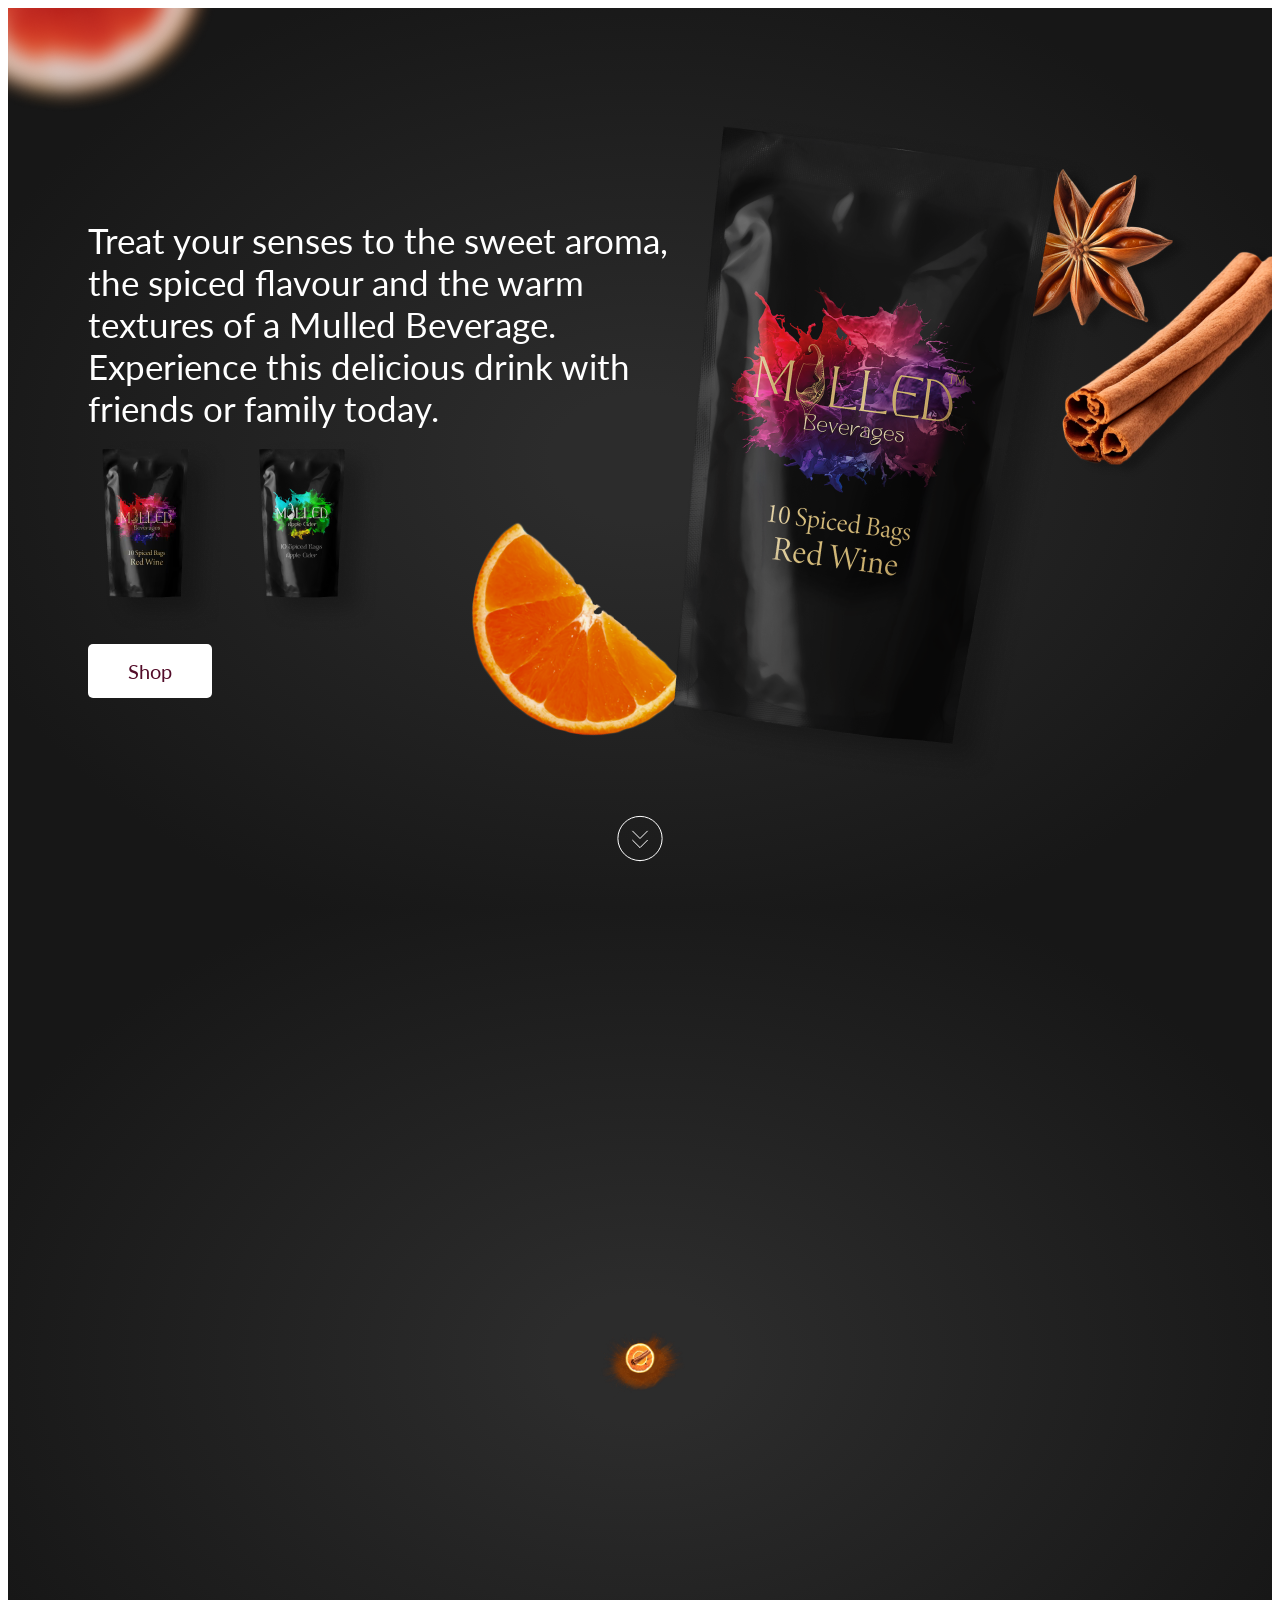
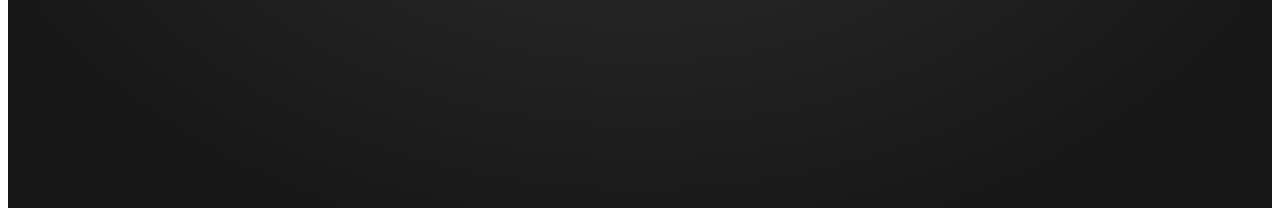
<file: vanilla/index.html>
<html class="js" lang="en">
  <head>
    <meta charset="utf-8">
    <meta http-equiv="X-UA-Compatible" content="IE=edge">
    <meta name="viewport" content="width=device-width,initial-scale=1">
	<title>Mulled beverages</title>
    <link href="assets/base.css" rel="stylesheet" type="text/css" media="all">
    <link href="assets/font.css" rel="stylesheet" type="text/css" media="all">
    <link href="assets/custom.css" rel="stylesheet" type="text/css" media="all">
	<script src="animation.js"></script>
  </head>
  <body class="gradient">
    <!-- BEGIN sections: header-group -->
    <!-- END sections: header-group -->
    <main id="MainContent" class="content-for-layout focus-none" role="main" tabindex="-1">
      <div class="shopify-section">
        <div class="well hero-mulled">
          <div class="panel">
            <div class="page-width container-mulled">
              <h2> Treat your senses to the sweet aroma, the spiced flavour and the warm textures of a Mulled Beverage. Experience this delicious drink with friends or family today. </h2>
              <div class="product-hero">
                <img src="assets/images/Simple_Doypack_Mockup_1.png" width="auto" height="auto">
                <img src="assets/images/Simple_Doypack_Mockup_2.png" width="auto" height="auto">
              </div>
              <button class="btn-mulled">Shop</button>
            </div>
            <div class="animate-img">
              <img src="assets/images/Layer_13.png" width="auto" height="auto" class="bg-top-left">
              <img src="assets/images/Group_18_1.png" width="auto" height="auto" class="bg-product">
              <a href="#bg-animate">
                <img src="assets/images/Arrow.svg" width="auto" height="auto" class="arrow">
              </a>
            </div>
          </div>
          <div class="panel">
            <div class="bg-animate" id="bg-animate">
              <img src="assets/images/pouder1_4x_1.png" width="auto" height="auto" class="bg-animate-1" style="">
              <img src="assets/images/Layer_6.png" width="auto" height="auto" class="bg-animate-2" style="">
              <img src="assets/images/Layer_4.png" width="auto" height="auto" class="bg-animate-3" style="">
              <img src="assets/images/Layer_5.png" width="auto" height="auto" class="bg-animate-4" style="">
              <img src="assets/images/Layer_7.png" width="auto" height="auto" class="bg-animate-5" style="">
              <!-- <img src="assets/images/Spiced_Bag_Open_v2_PNG_1.png" width="auto" height="auto" class="bag-open"> -->
              <img src="assets/images/Layer_3.png" width="auto" height="auto" class="bg-animate-6" style="">
              <img src="assets/images/Layer_1.png" width="auto" height="auto" class="bg-animate-7" style="">
              <img src="assets/images/Layer_8.png" width="auto" height="auto" class="bg-animate-9" style="">
              <img src="assets/images/Layer_2.png" width="auto" height="auto" class="bg-animate-8" style="">
            </div>
          </div>
          <img src="assets/images/Simple_Doypack_Mockup_1_1.png" width="auto" height="auto" class="img-product-1" style="transform: translateY(0px) rotate(0deg) translateX(0px);">
        </div>
      </div>
    </main>
    <!-- BEGIN sections: footer-group -->
    <!-- END sections: footer-group -->
  </body>
</html>
</file>
<file: vanilla/assets/base.css>
:root {
  --alpha-button-background: 1;
  --alpha-button-border: 1;
  --alpha-link: 0.85;
  --alpha-badge-border: 0.1;
}

.product-card-wrapper .card,
.contains-card--product {
  --border-radius: var(--product-card-corner-radius);
  --border-width: var(--product-card-border-width);
  --border-opacity: var(--product-card-border-opacity);
  --shadow-horizontal-offset: var(--product-card-shadow-horizontal-offset);
  --shadow-vertical-offset: var(--product-card-shadow-vertical-offset);
  --shadow-blur-radius: var(--product-card-shadow-blur-radius);
  --shadow-opacity: var(--product-card-shadow-opacity);
  --shadow-visible: var(--product-card-shadow-visible);
  --image-padding: var(--product-card-image-padding);
  --text-alignment: var(--product-card-text-alignment);
}

.collection-card-wrapper .card,
.contains-card--collection {
  --border-radius: var(--collection-card-corner-radius);
  --border-width: var(--collection-card-border-width);
  --border-opacity: var(--collection-card-border-opacity);
  --shadow-horizontal-offset: var(--collection-card-shadow-horizontal-offset);
  --shadow-vertical-offset: var(--collection-card-shadow-vertical-offset);
  --shadow-blur-radius: var(--collection-card-shadow-blur-radius);
  --shadow-opacity: var(--collection-card-shadow-opacity);
  --shadow-visible: var(--collection-card-shadow-visible);
  --image-padding: var(--collection-card-image-padding);
  --text-alignment: var(--collection-card-text-alignment);
}

.article-card-wrapper .card,
.contains-card--article {
  --border-radius: var(--blog-card-corner-radius);
  --border-width: var(--blog-card-border-width);
  --border-opacity: var(--blog-card-border-opacity);
  --shadow-horizontal-offset: var(--blog-card-shadow-horizontal-offset);
  --shadow-vertical-offset: var(--blog-card-shadow-vertical-offset);
  --shadow-blur-radius: var(--blog-card-shadow-blur-radius);
  --shadow-opacity: var(--blog-card-shadow-opacity);
  --shadow-visible: var(--blog-card-shadow-visible);
  --image-padding: var(--blog-card-image-padding);
  --text-alignment: var(--blog-card-text-alignment);
}

.contains-content-container,
.content-container {
  --border-radius: var(--text-boxes-radius);
  --border-width: var(--text-boxes-border-width);
  --border-opacity: var(--text-boxes-border-opacity);
  --shadow-horizontal-offset: var(--text-boxes-shadow-horizontal-offset);
  --shadow-vertical-offset: var(--text-boxes-shadow-vertical-offset);
  --shadow-blur-radius: var(--text-boxes-shadow-blur-radius);
  --shadow-opacity: var(--text-boxes-shadow-opacity);
  --shadow-visible: var(--text-boxes-shadow-visible);
}

.contains-media,
.global-media-settings {
  --border-radius: var(--media-radius);
  --border-width: var(--media-border-width);
  --border-opacity: var(--media-border-opacity);
  --shadow-horizontal-offset: var(--media-shadow-horizontal-offset);
  --shadow-vertical-offset: var(--media-shadow-vertical-offset);
  --shadow-blur-radius: var(--media-shadow-blur-radius);
  --shadow-opacity: var(--media-shadow-opacity);
  --shadow-visible: var(--media-shadow-visible);
}

/* base */

.no-js:not(html) {
  display: none !important;
}

html.no-js .no-js:not(html) {
  display: block !important;
}

.no-js-inline {
  display: none !important;
}

html.no-js .no-js-inline {
  display: inline-block !important;
}

html.no-js .no-js-hidden {
  display: none !important;
}

.page-width {
  max-width: var(--page-width);
  margin: 0 auto;
  padding: 0 1.5rem;
}

body:has(.section-header .drawer-menu) .announcement-bar-section .page-width {
  max-width: 100%;
}

.page-width.drawer-menu {
  max-width: 100%;
}

.page-width-desktop {
  padding: 0;
  margin: 0 auto;
}

.utility-bar__grid.page-width {
  padding-left: 3rem;
  padding-right: 3rem;
}

@media screen and (min-width: 750px) {
  .page-width {
    padding: 0 5rem;
  }

  .header.page-width,
  .utility-bar__grid.page-width {
    padding-left: 3.2rem;
    padding-right: 3.2rem;
  }

  .page-width--narrow {
    padding: 0 9rem;
  }

  .page-width-desktop {
    padding: 0;
  }

  .page-width-tablet {
    padding: 0 5rem;
  }
}

@media screen and (min-width: 990px) {
  .header:not(.drawer-menu).page-width {
    padding-left: 5rem;
    padding-right: 5rem;
  }

  .page-width--narrow {
    max-width: 72.6rem;
    padding: 0;
  }

  .page-width-desktop {
    max-width: var(--page-width);
    padding: 0 5rem;
  }
}

.isolate {
  position: relative;
  z-index: 0;
}

.section + .section {
  margin-top: var(--spacing-sections-mobile);
}

@media screen and (min-width: 750px) {
  .section + .section {
    margin-top: var(--spacing-sections-desktop);
  }
}

.element-margin-top {
  margin-top: 5rem;
}

@media screen and (min-width: 750px) {
  .element-margin {
    margin-top: calc(5rem + var(--page-width-margin));
  }
}

.background-secondary {
  background-color: rgba(var(--color-foreground), 0.04);
}

.grid-auto-flow {
  display: grid;
  grid-auto-flow: column;
}

.page-margin,
.shopify-challenge__container {
  margin: 7rem auto;
}

.rte-width {
  max-width: 82rem;
  margin: 0 auto 2rem;
}

.list-unstyled {
  margin: 0;
  padding: 0;
  list-style: none;
}

.hidden {
  display: none !important;
}

.visually-hidden {
  position: absolute !important;
  overflow: hidden;
  width: 1px;
  height: 1px;
  margin: -1px;
  padding: 0;
  border: 0;
  clip: rect(0 0 0 0);
  word-wrap: normal !important;
}

.visually-hidden--inline {
  margin: 0;
  height: 1em;
}

.overflow-hidden {
  overflow: hidden;
}

.skip-to-content-link:focus {
  z-index: 9999;
  position: inherit;
  overflow: auto;
  width: auto;
  height: auto;
  clip: auto;
}

.full-width-link {
  position: absolute;
  top: 0;
  right: 0;
  bottom: 0;
  left: 0;
  z-index: 2;
}

::selection {
  background-color: rgba(var(--color-foreground), 0.2);
}

.text-body {
  font-size: 1.5rem;
  letter-spacing: 0.06rem;
  line-height: calc(1 + 0.8 / var(--font-body-scale));
  font-family: var(--font-body-family);
  font-style: var(--font-body-style);
  font-weight: var(--font-body-weight);
}

h1,
h2,
h3,
h4,
h5,
.h0,
.h1,
.h2,
.h3,
.h4,
.h5 {
  font-family: var(--font-heading-family);
  font-style: var(--font-heading-style);
  font-weight: var(--font-heading-weight);
  letter-spacing: calc(var(--font-heading-scale) * 0.06rem);
  color: rgb(var(--color-foreground));
  line-height: calc(1 + 0.3 / max(1, var(--font-heading-scale)));
  word-break: break-word;
}

.hxl {
  font-size: calc(var(--font-heading-scale) * 5rem);
}

@media only screen and (min-width: 750px) {
  .hxl {
    font-size: calc(var(--font-heading-scale) * 6.2rem);
  }
}

.h0 {
  font-size: calc(var(--font-heading-scale) * 4rem);
}

@media only screen and (min-width: 750px) {
  .h0 {
    font-size: calc(var(--font-heading-scale) * 5.2rem);
  }
}

h1,
.h1 {
  font-size: calc(var(--font-heading-scale) * 3rem);
}

@media only screen and (min-width: 750px) {
  h1,
  .h1 {
    font-size: calc(var(--font-heading-scale) * 4rem);
  }
}

h2,
.h2 {
  font-size: calc(var(--font-heading-scale) * 2rem);
}

@media only screen and (min-width: 750px) {
  h2,
  .h2 {
    font-size: calc(var(--font-heading-scale) * 2.4rem);
  }
}

h3,
.h3 {
  font-size: calc(var(--font-heading-scale) * 1.7rem);
}

@media only screen and (min-width: 750px) {
  h3,
  .h3 {
    font-size: calc(var(--font-heading-scale) * 1.8rem);
  }
}

h4,
.h4 {
  font-family: var(--font-heading-family);
  font-style: var(--font-heading-style);
  font-size: calc(var(--font-heading-scale) * 1.5rem);
}

h5,
.h5 {
  font-size: calc(var(--font-heading-scale) * 1.2rem);
}

@media only screen and (min-width: 750px) {
  h5,
  .h5 {
    font-size: calc(var(--font-heading-scale) * 1.3rem);
  }
}

h6,
.h6 {
  color: rgba(var(--color-foreground), 0.75);
  margin-block-start: 1.67em;
  margin-block-end: 1.67em;
}

blockquote {
  font-style: italic;
  color: rgba(var(--color-foreground), 0.75);
  border-left: 0.2rem solid rgba(var(--color-foreground), 0.2);
  padding-left: 1rem;
}

@media screen and (min-width: 750px) {
  blockquote {
    padding-left: 1.5rem;
  }
}

.caption {
  font-size: 1rem;
  letter-spacing: 0.07rem;
  line-height: calc(1 + 0.7 / var(--font-body-scale));
}

@media screen and (min-width: 750px) {
  .caption {
    font-size: 1.2rem;
  }
}

.caption-with-letter-spacing {
  font-size: 1rem;
  letter-spacing: 0.13rem;
  line-height: calc(1 + 0.2 / var(--font-body-scale));
  text-transform: uppercase;
}

.caption-with-letter-spacing--medium {
  font-size: 1.2rem;
  letter-spacing: 0.16rem;
}

.caption-with-letter-spacing--large {
  font-size: 1.4rem;
  letter-spacing: 0.18rem;
}

.caption-large,
.customer .field input,
.customer select,
.field__input,
.form__label,
.select__select {
  font-size: 1.3rem;
  line-height: calc(1 + 0.5 / var(--font-body-scale));
  letter-spacing: 0.04rem;
}

.color-foreground {
  color: rgb(var(--color-foreground));
}

table:not([class]) {
  table-layout: fixed;
  border-collapse: collapse;
  font-size: 1.4rem;
  border-style: hidden;
  box-shadow: 0 0 0 0.1rem rgba(var(--color-foreground), 0.2);
  /* draws the table border  */
}

table:not([class]) td,
table:not([class]) th {
  padding: 1em;
  border: 0.1rem solid rgba(var(--color-foreground), 0.2);
}

@media screen and (max-width: 749px) {
  .small-hide {
    display: none !important;
  }
}

@media screen and (min-width: 750px) and (max-width: 989px) {
  .medium-hide {
    display: none !important;
  }
}

@media screen and (min-width: 990px) {
  .large-up-hide {
    display: none !important;
  }
}

.left {
  text-align: left;
}

.center {
  text-align: center;
}

.right {
  text-align: right;
}

.uppercase {
  text-transform: uppercase;
}

.light {
  opacity: 0.7;
}

a:empty,
ul:empty,
dl:empty,
div:empty,
section:empty,
article:empty,
p:empty,
h1:empty,
h2:empty,
h3:empty,
h4:empty,
h5:empty,
h6:empty {
  display: none;
}

.link,
.customer a {
  cursor: pointer;
  display: inline-block;
  border: none;
  box-shadow: none;
  text-decoration: underline;
  text-underline-offset: 0.3rem;
  color: rgb(var(--color-link));
  background-color: transparent;
  font-size: 1.4rem;
  font-family: "Onest", sans-serif;
}

.link--text {
  color: rgb(var(--color-foreground));
}

.link--text:hover {
  color: rgba(var(--color-foreground), 0.75);
}

.link-with-icon {
  display: inline-flex;
  font-size: 1.4rem;
  font-weight: 600;
  letter-spacing: 0.1rem;
  text-decoration: none;
  margin-bottom: 4.5rem;
  white-space: nowrap;
}

.link-with-icon .icon {
  width: 1.5rem;
  margin-left: 1rem;
}

a:not([href]) {
  cursor: not-allowed;
}

.circle-divider::after {
  content: '\2022';
  margin: 0 1.3rem 0 1.5rem;
}

.circle-divider:last-of-type::after {
  display: none;
}

hr {
  border: none;
  height: 0.1rem;
  background-color: rgba(var(--color-foreground), 0.2);
  display: block;
  margin: 5rem 0;
}

@media screen and (min-width: 750px) {
  hr {
    margin: 7rem 0;
  }
}

.full-unstyled-link {
  text-decoration: none;
  color: currentColor;
  display: block;
}

.placeholder {
  background-color: rgba(var(--color-foreground), 0.04);
  color: rgba(var(--color-foreground), 0.55);
  fill: rgba(var(--color-foreground), 0.55);
}

details > * {
  box-sizing: border-box;
}

.break {
  word-break: break-word;
}

.visibility-hidden {
  visibility: hidden;
}

@media (prefers-reduced-motion) {
  .motion-reduce {
    transition: none !important;
    animation: none !important;
  }
}

:root {
  --duration-short: 100ms;
  --duration-default: 200ms;
  --duration-announcement-bar: 250ms;
  --duration-medium: 300ms;
  --duration-long: 500ms;
  --duration-extra-long: 600ms;
  --duration-extended: 3s;
  --ease-out-slow: cubic-bezier(0, 0, 0.3, 1);
  --animation-slide-in: slideIn var(--duration-extra-long) var(--ease-out-slow) forwards;
  --animation-fade-in: fadeIn var(--duration-extra-long) var(--ease-out-slow);
}

.underlined-link,
.customer a,
.inline-richtext a {
  text-underline-offset: 0.3rem;
  text-decoration-thickness: 0.1rem;
  transition: text-decoration-thickness ease 100ms;
}

.underlined-link,
.customer a {
  color: rgba(var(--color-link), var(--alpha-link));
}

.inline-richtext a,
.rte.inline-richtext a {
  color: currentColor;
}

.underlined-link:hover,
.customer a:hover,
.inline-richtext a:hover {
  color: rgb(var(--color-link));
  text-decoration-thickness: 0.2rem;
}

.icon-arrow {
  width: 1.5rem;
}

h3 .icon-arrow,
.h3 .icon-arrow {
  width: calc(var(--font-heading-scale) * 1.5rem);
}

/* arrow animation */
.animate-arrow .icon-arrow path {
  transform: translateX(-0.25rem);
  transition: transform var(--duration-short) ease;
}

.animate-arrow:hover .icon-arrow path {
  transform: translateX(-0.05rem);
}

/* base-details-summary */
summary {
  cursor: pointer;
  list-style: none;
  position: relative;
}

summary .icon-caret {
  position: absolute;
  height: 0.6rem;
  right: 1.5rem;
  top: calc(50% - 0.2rem);
}

summary::-webkit-details-marker {
  display: none;
}

.disclosure-has-popup {
  position: relative;
}

.disclosure-has-popup[open] > summary::before {
  position: fixed;
  top: 0;
  right: 0;
  bottom: 0;
  left: 0;
  z-index: 2;
  display: block;
  cursor: default;
  content: ' ';
  background: transparent;
}

.disclosure-has-popup > summary::before {
  display: none;
}

.disclosure-has-popup[open] > summary + * {
  z-index: 100;
}

@media screen and (min-width: 750px) {
  .disclosure-has-popup[open] > summary + * {
    z-index: 4;
  }

  .facets .disclosure-has-popup[open] > summary + * {
    z-index: 2;
  }
}

/* base-focus */
/*
  Focus ring - default (with offset)
*/

*:focus {
  outline: 0;
  box-shadow: none;
}

*:focus-visible {
  outline: 0.2rem solid rgba(var(--color-foreground), 0.5);
  outline-offset: 0.3rem;
  box-shadow: 0 0 0 0.3rem rgb(var(--color-background)), 0 0 0.5rem 0.4rem rgba(var(--color-foreground), 0.3);
}

/* Fallback - for browsers that don't support :focus-visible, a fallback is set for :focus */
.focused,
.no-js *:focus {
  outline: 0.2rem solid rgba(var(--color-foreground), 0.5);
  outline-offset: 0.3rem;
  box-shadow: 0 0 0 0.3rem rgb(var(--color-background)), 0 0 0.5rem 0.4rem rgba(var(--color-foreground), 0.3);
}

/* Negate the fallback side-effect for browsers that support :focus-visible */
.no-js *:focus:not(:focus-visible) {
  outline: 0;
  box-shadow: none;
}

/*
  Focus ring - inset
*/

.focus-inset:focus-visible {
  outline: 0.2rem solid rgba(var(--color-foreground), 0.5);
  outline-offset: -0.2rem;
  box-shadow: 0 0 0.2rem 0 rgba(var(--color-foreground), 0.3);
}

.focused.focus-inset,
.no-js .focus-inset:focus {
  outline: 0.2rem solid rgba(var(--color-foreground), 0.5);
  outline-offset: -0.2rem;
  box-shadow: 0 0 0.2rem 0 rgba(var(--color-foreground), 0.3);
}

.no-js .focus-inset:focus:not(:focus-visible) {
  outline: 0;
  box-shadow: none;
}

/*
  Focus ring - none
*/

/* Dangerous for a11y - Use with care */
.focus-none {
  box-shadow: none !important;
  outline: 0 !important;
}

.focus-offset:focus-visible {
  outline: 0.2rem solid rgba(var(--color-foreground), 0.5);
  outline-offset: 1rem;
  box-shadow: 0 0 0 1rem rgb(var(--color-background)), 0 0 0.2rem 1.2rem rgba(var(--color-foreground), 0.3);
}

.focus-offset.focused,
.no-js .focus-offset:focus {
  outline: 0.2rem solid rgba(var(--color-foreground), 0.5);
  outline-offset: 1rem;
  box-shadow: 0 0 0 1rem rgb(var(--color-background)), 0 0 0.2rem 1.2rem rgba(var(--color-foreground), 0.3);
}

.no-js .focus-offset:focus:not(:focus-visible) {
  outline: 0;
  box-shadow: none;
}

/* component-title */
.title,
.title-wrapper-with-link {
  margin: 3rem 0 2rem;
}

.title-wrapper-with-link .title {
  margin: 0;
}

.title .link {
  font-size: inherit;
}

.title-wrapper {
  margin-bottom: 3rem;
}

.title-wrapper-with-link {
  display: flex;
  justify-content: space-between;
  align-items: flex-end;
  gap: 1rem;
  margin-bottom: 3rem;
  flex-wrap: wrap;
}

.title--primary {
  margin: 4rem 0;
}

.title-wrapper--self-padded-tablet-down,
.title-wrapper--self-padded-mobile {
  padding-left: 1.5rem;
  padding-right: 1.5rem;
}

@media screen and (min-width: 750px) {
  .title-wrapper--self-padded-mobile {
    padding-left: 0;
    padding-right: 0;
  }
}

@media screen and (min-width: 990px) {
  .title,
  .title-wrapper-with-link {
    margin: 5rem 0 3rem;
  }

  .title--primary {
    margin: 2rem 0;
  }

  .title-wrapper-with-link {
    align-items: center;
  }

  .title-wrapper-with-link .title {
    margin-bottom: 0;
  }

  .title-wrapper--self-padded-tablet-down {
    padding-left: 0;
    padding-right: 0;
  }
}

.title-wrapper-with-link .link-with-icon {
  margin: 0;
  flex-shrink: 0;
  display: flex;
  align-items: center;
}

.title-wrapper-with-link .link-with-icon svg {
  width: 1.5rem;
}

.title-wrapper-with-link a {
  margin-top: 0;
  flex-shrink: 0;
}

.title-wrapper--no-top-margin {
  margin-top: 0;
}

.title-wrapper--no-top-margin > .title {
  margin-top: 0;
}

.subtitle {
  font-size: 1.8rem;
  line-height: calc(1 + 0.8 / var(--font-body-scale));
  letter-spacing: 0.06rem;
  color: rgba(var(--color-foreground), 0.7);
}

.subtitle--small {
  font-size: 1.4rem;
  letter-spacing: 0.1rem;
}

.subtitle--medium {
  font-size: 1.6rem;
  letter-spacing: 0.08rem;
}

/* component-grid */
.grid {
  display: flex;
  flex-wrap: wrap;
  margin-bottom: 2rem;
  padding: 0;
  list-style: none;
  column-gap: var(--grid-mobile-horizontal-spacing);
  row-gap: var(--grid-mobile-vertical-spacing);
}

@media screen and (min-width: 750px) {
  .grid {
    column-gap: var(--grid-desktop-horizontal-spacing);
    row-gap: var(--grid-desktop-vertical-spacing);
  }
}

.grid:last-child {
  margin-bottom: 0;
}

.grid__item {
  width: calc(25% - var(--grid-mobile-horizontal-spacing) * 3 / 4);
  max-width: calc(50% - var(--grid-mobile-horizontal-spacing) / 2);
  flex-grow: 1;
  flex-shrink: 0;
}

@media screen and (min-width: 750px) {
  .grid__item {
    width: calc(25% - var(--grid-desktop-horizontal-spacing) * 3 / 4);
    max-width: calc(50% - var(--grid-desktop-horizontal-spacing) / 2);
  }
}

.grid--gapless.grid {
  column-gap: 0;
  row-gap: 0;
}

@media screen and (max-width: 749px) {
  .grid__item.slider__slide--full-width {
    width: 100%;
    max-width: none;
  }
}

.grid--1-col .grid__item {
  max-width: 100%;
  width: 100%;
}

.grid--3-col .grid__item {
  width: calc(33.33% - var(--grid-mobile-horizontal-spacing) * 2 / 3);
}

@media screen and (min-width: 750px) {
  .grid--3-col .grid__item {
    width: calc(33.33% - var(--grid-desktop-horizontal-spacing) * 2 / 3);
  }
}

.grid--2-col .grid__item {
  width: calc(50% - var(--grid-mobile-horizontal-spacing) / 2);
}

@media screen and (min-width: 750px) {
  .grid--2-col .grid__item {
    width: calc(50% - var(--grid-desktop-horizontal-spacing) / 2);
  }

  .grid--4-col-tablet .grid__item {
    width: calc(25% - var(--grid-desktop-horizontal-spacing) * 3 / 4);
  }

  .grid--3-col-tablet .grid__item {
    width: calc(33.33% - var(--grid-desktop-horizontal-spacing) * 2 / 3);
  }

  .grid--2-col-tablet .grid__item {
    width: calc(50% - var(--grid-desktop-horizontal-spacing) / 2);
  }
}

@media screen and (max-width: 989px) {
  .grid--1-col-tablet-down .grid__item {
    width: 100%;
    max-width: 100%;
  }

  .slider--tablet.grid--peek {
    margin: 0;
    width: 100%;
  }

  .slider--tablet.grid--peek .grid__item {
    box-sizing: content-box;
    margin: 0;
  }

  .slider.slider--tablet .scroll-trigger.animate--slide-in,
  .slider.slider--mobile .scroll-trigger.animate--slide-in {
    animation: none;
    opacity: 1;
    transform: inherit;
  }

  .scroll-trigger:not(.scroll-trigger--offscreen) .slider--tablet {
    animation: var(--animation-slide-in);
  }
}

@media screen and (min-width: 990px) {
  .grid--6-col-desktop .grid__item {
    width: calc(16.66% - var(--grid-desktop-horizontal-spacing) * 5 / 6);
    max-width: calc(16.66% - var(--grid-desktop-horizontal-spacing) * 5 / 6);
  }

  .grid--5-col-desktop .grid__item {
    width: calc(20% - var(--grid-desktop-horizontal-spacing) * 4 / 5);
    max-width: calc(20% - var(--grid-desktop-horizontal-spacing) * 4 / 5);
  }

  .grid--4-col-desktop .grid__item {
    width: calc(25% - var(--grid-desktop-horizontal-spacing) * 3 / 4);
    max-width: calc(25% - var(--grid-desktop-horizontal-spacing) * 3 / 4);
  }

  .grid--3-col-desktop .grid__item {
    width: calc(33.33% - var(--grid-desktop-horizontal-spacing) * 2 / 3);
    max-width: calc(33.33% - var(--grid-desktop-horizontal-spacing) * 2 / 3);
  }

  .grid--2-col-desktop .grid__item {
    width: calc(50% - var(--grid-desktop-horizontal-spacing) / 2);
    max-width: calc(50% - var(--grid-desktop-horizontal-spacing) / 2);
  }

  .slider.slider--desktop .scroll-trigger.animate--slide-in {
    animation: none;
    opacity: 1;
    transform: inherit;
  }

  .scroll-trigger:not(.scroll-trigger--offscreen) .slider--desktop {
    animation: var(--animation-slide-in);
  }
}

@media screen and (min-width: 990px) {
  .grid--1-col-desktop {
    flex: 0 0 100%;
    max-width: 100%;
  }

  .grid--1-col-desktop .grid__item {
    width: 100%;
    max-width: 100%;
  }
}

@media screen and (max-width: 749px) {
  .grid--peek.slider--mobile {
    margin: 0;
    width: 100%;
  }

  .grid--peek.slider--mobile .grid__item {
    box-sizing: content-box;
    margin: 0;
  }

  .grid--peek .grid__item {
    min-width: 35%;
  }

  .grid--peek.slider .grid__item:first-of-type {
    margin-left: 1.5rem;
  }

  /* Fix to show some space at the end of our sliders in all browsers */
  .grid--peek.slider:after {
    margin-left: calc(-1 * var(--grid-mobile-horizontal-spacing));
  }

  .grid--2-col-tablet-down .grid__item {
    width: calc(50% - var(--grid-mobile-horizontal-spacing) / 2);
  }

  .slider--tablet.grid--peek.grid--2-col-tablet-down .grid__item,
  .grid--peek .grid__item {
    width: calc(50% - var(--grid-mobile-horizontal-spacing) - 3rem);
  }

  .slider--tablet.grid--peek.grid--1-col-tablet-down .grid__item,
  .slider--mobile.grid--peek.grid--1-col-tablet-down .grid__item {
    width: calc(100% - var(--grid-mobile-horizontal-spacing) - 3rem);
  }
}

@media screen and (min-width: 750px) and (max-width: 989px) {
  .slider--tablet.grid--peek .grid__item {
    width: calc(25% - var(--grid-desktop-horizontal-spacing) - 3rem);
  }

  .slider--tablet.grid--peek.grid--3-col-tablet .grid__item {
    width: calc(33.33% - var(--grid-desktop-horizontal-spacing) - 3rem);
  }

  .slider--tablet.grid--peek.grid--2-col-tablet .grid__item,
  .slider--tablet.grid--peek.grid--2-col-tablet-down .grid__item {
    width: calc(50% - var(--grid-desktop-horizontal-spacing) - 3rem);
  }

  .slider--tablet.grid--peek .grid__item:first-of-type {
    margin-left: 1.5rem;
  }

  .grid--2-col-tablet-down .grid__item {
    width: calc(50% - var(--grid-desktop-horizontal-spacing) / 2);
  }

  .grid--1-col-tablet-down.grid--peek .grid__item {
    width: calc(100% - var(--grid-desktop-horizontal-spacing) - 3rem);
  }
}

/* component-media */
.media {
  display: block;
  background-color: rgba(var(--color-foreground), 0.1);
  position: relative;
  overflow: hidden;
}

.media--transparent {
  background-color: transparent;
}

.media > *:not(.zoom):not(.deferred-media__poster-button),
.media model-viewer {
  display: block;
  max-width: 100%;
  position: absolute;
  top: 0;
  left: 0;
  height: 100%;
  width: 100%;
}

.media > img {
  object-fit: cover;
  object-position: center center;
  transition: opacity 0.4s cubic-bezier(0.25, 0.46, 0.45, 0.94);
}

.media--square {
  padding-bottom: 100%;
}

.media--portrait {
  padding-bottom: 125%;
}

.media--landscape {
  padding-bottom: 66.6%;
}

.media--cropped {
  padding-bottom: 56%;
}

.media--16-9 {
  padding-bottom: 56.25%;
}

.media--circle {
  padding-bottom: 100%;
  border-radius: 50%;
}

.media.media--hover-effect > img + img {
  opacity: 0;
}

@media screen and (min-width: 990px) {
  .media--cropped {
    padding-bottom: 63%;
  }
}

deferred-media {
  display: block;
}

/* component-button */
/* Button - default */

.button--secondary,
.button--tertiary {
  --color-button: var(--color-secondary-button);
  --color-button-text: var(--color-secondary-button-text);
}

.button--tertiary {
  --alpha-button-background: 0;
  --alpha-button-border: 0.2;
}

.button,
.shopify-challenge__button,
.customer button,
button.shopify-payment-button__button--unbranded,
.shopify-payment-button [role='button'],
.cart__dynamic-checkout-buttons [role='button'],
.cart__dynamic-checkout-buttons iframe {
  --shadow-horizontal-offset: var(--buttons-shadow-horizontal-offset);
  --shadow-vertical-offset: var(--buttons-shadow-vertical-offset);
  --shadow-blur-radius: var(--buttons-shadow-blur-radius);
  --shadow-opacity: var(--buttons-shadow-opacity);
  --shadow-visible: var(--buttons-shadow-visible);
  --border-offset: var(--buttons-border-offset); /* reduce radius edge artifacts */
  --border-opacity: calc(1 - var(--buttons-border-opacity));
  border-radius: var(--buttons-radius-outset);
  position: relative;
}

.button,
.shopify-challenge__button,
.customer button,
button.shopify-payment-button__button--unbranded {
  min-width: calc(12rem + var(--buttons-border-width) * 2);
  min-height: calc(4.5rem + var(--buttons-border-width) * 2);
}

.shopify-payment-button__button--branded {
  z-index: auto;
}

.cart__dynamic-checkout-buttons iframe {
  box-shadow: var(--shadow-horizontal-offset) var(--shadow-vertical-offset) var(--shadow-blur-radius)
    rgba(var(--color-shadow), var(--shadow-opacity));
}

.button,
.shopify-challenge__button,
.customer button {
  display: inline-flex;
  justify-content: center;
  align-items: center;
  border: 0;
  padding: 0 3rem;
  cursor: pointer;
  font: inherit;
  font-size: 1.5rem;
  text-decoration: none;
  color: rgb(var(--color-button-text));
  transition: box-shadow var(--duration-short) ease;
  -webkit-appearance: none;
  appearance: none;
  background-color: rgba(var(--color-button), var(--alpha-button-background));
}

.button:before,
.shopify-challenge__button:before,
.customer button:before,
.shopify-payment-button__button--unbranded:before,
.shopify-payment-button [role='button']:before,
.cart__dynamic-checkout-buttons [role='button']:before {
  content: '';
  position: absolute;
  top: 0;
  right: 0;
  bottom: 0;
  left: 0;
  z-index: -1;
  border-radius: var(--buttons-radius-outset);
  box-shadow: var(--shadow-horizontal-offset) var(--shadow-vertical-offset) var(--shadow-blur-radius)
    rgba(var(--color-shadow), var(--shadow-opacity));
}

.button:after,
.shopify-challenge__button:after,
.customer button:after,
.shopify-payment-button__button--unbranded:after {
  content: '';
  position: absolute;
  top: var(--buttons-border-width);
  right: var(--buttons-border-width);
  bottom: var(--buttons-border-width);
  left: var(--buttons-border-width);
  z-index: 1;
  border-radius: var(--buttons-radius);
  box-shadow: 0 0 0 calc(var(--buttons-border-width) + var(--border-offset))
      rgba(var(--color-button-text), var(--border-opacity)),
    0 0 0 var(--buttons-border-width) rgba(var(--color-button), var(--alpha-button-background));
  transition: box-shadow var(--duration-short) ease;
}

.button:not([disabled]):hover::after,
.shopify-challenge__button:hover::after,
.customer button:hover::after,
.shopify-payment-button__button--unbranded:hover::after {
  --border-offset: 1.3px;
  box-shadow: 0 0 0 calc(var(--buttons-border-width) + var(--border-offset))
      rgba(var(--color-button-text), var(--border-opacity)),
    0 0 0 calc(var(--buttons-border-width) + 1px) rgba(var(--color-button), var(--alpha-button-background));
}

.button--secondary:after {
  --border-opacity: var(--buttons-border-opacity);
}

.button:focus-visible,
.button:focus,
.button.focused,
.shopify-payment-button__button--unbranded:focus-visible,
.shopify-payment-button [role='button']:focus-visible,
.shopify-payment-button__button--unbranded:focus,
.shopify-payment-button [role='button']:focus {
  outline: 0;
  box-shadow: 0 0 0 0.3rem rgb(var(--color-background)), 0 0 0 0.5rem rgba(var(--color-foreground), 0.5),
    0 0 0.5rem 0.4rem rgba(var(--color-foreground), 0.3);
}

.button:focus:not(:focus-visible):not(.focused),
.shopify-payment-button__button--unbranded:focus:not(:focus-visible):not(.focused),
.shopify-payment-button [role='button']:focus:not(:focus-visible):not(.focused) {
  box-shadow: inherit;
}

.button::selection,
.shopify-challenge__button::selection,
.customer button::selection {
  background-color: rgba(var(--color-button-text), 0.3);
}

.button,
.button-label,
.shopify-challenge__button,
.customer button {
  font-size: 1.5rem;
  letter-spacing: 0.1rem;
  line-height: calc(1 + 0.2 / var(--font-body-scale));
}

.button--tertiary {
  font-size: 1.2rem;
  padding: 1rem 1.5rem;
  min-width: calc(9rem + var(--buttons-border-width) * 2);
  min-height: calc(3.5rem + var(--buttons-border-width) * 2);
}

.button--small {
  padding: 1.2rem 2.6rem;
}

/* Button - other */

.button:disabled,
.button[aria-disabled='true'],
.button.disabled,
.customer button:disabled,
.customer button[aria-disabled='true'],
.customer button.disabled,
.quantity__button.disabled {
  cursor: not-allowed;
  opacity: 0.5;
}

.button--full-width {
  display: flex;
  width: 100%;
}

.button.loading {
  color: transparent;
  position: relative;
}

@media screen and (forced-colors: active) {
  .button.loading {
    color: rgb(var(--color-foreground));
  }
}

.button.loading > .loading__spinner {
  top: 50%;
  left: 50%;
  transform: translate(-50%, -50%);
  position: absolute;
  height: 100%;
  display: flex;
  align-items: center;
}

.button.loading > .loading__spinner .spinner {
  width: fit-content;
}

.button.loading > .loading__spinner .path {
  stroke: rgb(var(--color-button-text));
}

/* Button - social share */

.share-button {
  display: block;
  position: relative;
}

.share-button details {
  width: fit-content;
}

.share-button__button {
  font-size: 1.4rem;
  display: flex;
  align-items: center;
  color: rgb(var(--color-link));
  margin-left: 0;
  padding-left: 0;
  min-height: 4.4rem;
}

details[open] > .share-button__fallback {
  animation: animateMenuOpen var(--duration-default) ease;
}

.share-button__button:hover {
  text-decoration: underline;
  text-underline-offset: 0.3rem;
}

.share-button__button,
.share-button__fallback button {
  cursor: pointer;
  background-color: transparent;
  border: none;
}

.share-button__button .icon-share {
  height: 1.2rem;
  margin-right: 1rem;
  min-width: 1.3rem;
}

.share-button__fallback {
  display: flex;
  align-items: center;
  position: absolute;
  top: 3rem;
  left: 0.1rem;
  z-index: 3;
  width: 100%;
  min-width: max-content;
  border-radius: var(--inputs-radius);
  border: 0;
}

.share-button__fallback:after {
  pointer-events: none;
  content: '';
  position: absolute;
  top: var(--inputs-border-width);
  right: var(--inputs-border-width);
  bottom: var(--inputs-border-width);
  left: var(--inputs-border-width);
  border: 0.1rem solid transparent;
  border-radius: var(--inputs-radius);
  box-shadow: 0 0 0 var(--inputs-border-width) rgba(var(--color-foreground), var(--inputs-border-opacity));
  transition: box-shadow var(--duration-short) ease;
  z-index: 1;
}

.share-button__fallback:before {
  background: rgb(var(--color-background));
  pointer-events: none;
  content: '';
  position: absolute;
  top: 0;
  right: 0;
  bottom: 0;
  left: 0;
  border-radius: var(--inputs-radius-outset);
  box-shadow: var(--inputs-shadow-horizontal-offset) var(--inputs-shadow-vertical-offset)
    var(--inputs-shadow-blur-radius) rgba(var(--color-shadow), var(--inputs-shadow-opacity));
  z-index: -1;
}

.share-button__fallback button {
  width: 4.4rem;
  height: 4.4rem;
  padding: 0;
  flex-shrink: 0;
  display: flex;
  justify-content: center;
  align-items: center;
  position: relative;
  right: var(--inputs-border-width);
}

.share-button__fallback button:hover {
  color: rgba(var(--color-foreground), 0.75);
}

.share-button__fallback button:hover svg {
  transform: scale(1.07);
}

.share-button__close:not(.hidden) + .share-button__copy {
  display: none;
}

.share-button__close,
.share-button__copy {
  background-color: transparent;
  color: rgb(var(--color-foreground));
}

.share-button__copy:focus-visible,
.share-button__close:focus-visible {
  background-color: rgb(var(--color-background));
  z-index: 2;
}

.share-button__copy:focus,
.share-button__close:focus {
  background-color: rgb(var(--color-background));
  z-index: 2;
}

.field:not(:focus-visible):not(.focused) + .share-button__copy:not(:focus-visible):not(.focused),
.field:not(:focus-visible):not(.focused) + .share-button__close:not(:focus-visible):not(.focused) {
  background-color: inherit;
}

.share-button__fallback .field:after,
.share-button__fallback .field:before {
  content: none;
}

.share-button__fallback .field {
  border-radius: 0;
  min-width: auto;
  min-height: auto;
  transition: none;
}

.share-button__fallback .field__input:focus,
.share-button__fallback .field__input:-webkit-autofill {
  outline: 0.2rem solid rgba(var(--color-foreground), 0.5);
  outline-offset: 0.1rem;
  box-shadow: 0 0 0 0.1rem rgb(var(--color-background)), 0 0 0.5rem 0.4rem rgba(var(--color-foreground), 0.3);
}

.share-button__fallback .field__input {
  box-shadow: none;
  text-overflow: ellipsis;
  white-space: nowrap;
  overflow: hidden;
  filter: none;
  min-width: auto;
  min-height: auto;
}

.share-button__fallback .field__input:hover {
  box-shadow: none;
}

.share-button__fallback .icon {
  width: 1.5rem;
  height: 1.5rem;
}

.share-button__message:not(:empty) {
  display: flex;
  align-items: center;
  width: 100%;
  height: 100%;
  margin-top: 0;
  padding: 0.8rem 0 0.8rem 1.5rem;
  margin: var(--inputs-border-width);
}

.share-button__message:not(:empty):not(.hidden) ~ * {
  display: none;
}

/* component-form */
.field__input,
.select__select,
.customer .field input,
.customer select {
  -webkit-appearance: none;
  appearance: none;
  background-color: rgb(var(--color-background));
  color: rgb(var(--color-foreground));
  font-family: var(--font-body-family);
  font-style: var(--font-body-style);
  font-weight: var(--font-body-weight);
  font-size: 1.6rem;
  width: 100%;
  box-sizing: border-box;
  transition: box-shadow var(--duration-short) ease;
  border-radius: var(--inputs-radius);
  height: 4.5rem;
  min-height: calc(var(--inputs-border-width) * 2);
  min-width: calc(7rem + (var(--inputs-border-width) * 2));
  position: relative;
  border: 0;
}

.field:before,
.select:before,
.customer .field:before,
.customer select:before,
.localization-form__select:before {
  pointer-events: none;
  content: '';
  position: absolute;
  top: 0;
  right: 0;
  bottom: 0;
  left: 0;
  border-radius: var(--inputs-radius-outset);
  box-shadow: var(--inputs-shadow-horizontal-offset) var(--inputs-shadow-vertical-offset)
    var(--inputs-shadow-blur-radius) rgba(var(--color-shadow), var(--inputs-shadow-opacity));
  z-index: -1;
}

.field:after,
.select:after,
.customer .field:after,
.customer select:after,
.localization-form__select:after {
  pointer-events: none;
  content: '';
  position: absolute;
  top: var(--inputs-border-width);
  right: var(--inputs-border-width);
  bottom: var(--inputs-border-width);
  left: var(--inputs-border-width);
  border: 0.1rem solid transparent;
  border-radius: var(--inputs-radius);
  box-shadow: 0 0 0 var(--inputs-border-width) rgba(var(--color-foreground), var(--inputs-border-opacity));
  transition: box-shadow var(--duration-short) ease;
  z-index: 1;
}

.select__select {
  font-family: var(--font-body-family);
  font-style: var(--font-body-style);
  font-weight: var(--font-body-weight);
  font-size: 1.2rem;
  color: rgba(var(--color-foreground), 0.75);
}

.field:hover.field:after,
.select:hover.select:after,
.select__select:hover.select__select:after,
.customer .field:hover.field:after,
.customer select:hover.select:after,
.localization-form__select:hover.localization-form__select:after {
  box-shadow: 0 0 0 calc(0.1rem + var(--inputs-border-width))
    rgba(var(--color-foreground), var(--inputs-border-opacity));
  outline: 0;
  border-radius: var(--inputs-radius);
}

.field__input:focus-visible,
.select__select:focus-visible,
.customer .field input:focus-visible,
.customer select:focus-visible,
.localization-form__select:focus-visible.localization-form__select:after {
  box-shadow: 0 0 0 calc(0.1rem + var(--inputs-border-width)) rgba(var(--color-foreground));
  outline: 0;
  border-radius: var(--inputs-radius);
}

.field__input:focus,
.select__select:focus,
.customer .field input:focus,
.customer select:focus,
.localization-form__select:focus.localization-form__select:after {
  box-shadow: 0 0 0 calc(0.1rem + var(--inputs-border-width)) rgba(var(--color-foreground));
  outline: 0;
  border-radius: var(--inputs-radius);
}

.localization-form__select:focus {
  outline: 0;
  box-shadow: none;
}

.text-area,
.select {
  display: flex;
  position: relative;
  width: 100%;
}

/* Select */

.select .icon-caret,
.customer select + svg {
  height: 0.6rem;
  pointer-events: none;
  position: absolute;
  top: calc(50% - 0.2rem);
  right: calc(var(--inputs-border-width) + 1.5rem);
}

.select__select,
.customer select {
  cursor: pointer;
  line-height: calc(1 + 0.6 / var(--font-body-scale));
  padding: 0 calc(var(--inputs-border-width) + 3rem) 0 2rem;
  margin: var(--inputs-border-width);
  min-height: calc(var(--inputs-border-width) * 2);
}

/* Field */

.field {
  position: relative;
  width: 100%;
  display: flex;
  transition: box-shadow var(--duration-short) ease;
}

.customer .field {
  display: flex;
}

.field--with-error {
  flex-wrap: wrap;
}

.field__input,
.customer .field input {
  flex-grow: 1;
  text-align: left;
  padding: 1.5rem;
  margin: var(--inputs-border-width);
  transition: box-shadow var(--duration-short) ease;
}

.field__label,
.customer .field label {
  font-size: 1.6rem;
  left: calc(var(--inputs-border-width) + 2rem);
  top: calc(1rem + var(--inputs-border-width));
  margin-bottom: 0;
  pointer-events: none;
  position: absolute;
  transition: top var(--duration-short) ease, font-size var(--duration-short) ease;
  color: rgba(var(--color-foreground), 0.75);
  letter-spacing: 0.1rem;
  line-height: 1.5;
}

.field__input:focus ~ .field__label,
.field__input:not(:placeholder-shown) ~ .field__label,
.field__input:-webkit-autofill ~ .field__label,
.customer .field input:focus ~ label,
.customer .field input:not(:placeholder-shown) ~ label,
.customer .field input:-webkit-autofill ~ label {
  font-size: 1rem;
  top: calc(var(--inputs-border-width) + 0.5rem);
  left: calc(var(--inputs-border-width) + 2rem);
  letter-spacing: 0.04rem;
}

.field__input:focus,
.field__input:not(:placeholder-shown),
.field__input:-webkit-autofill,
.customer .field input:focus,
.customer .field input:not(:placeholder-shown),
.customer .field input:-webkit-autofill {
  padding: 2.2rem 1.5rem 0.8rem 2rem;
  margin: var(--inputs-border-width);
}

.field__input::-webkit-search-cancel-button,
.customer .field input::-webkit-search-cancel-button {
  display: none;
}

.field__input::placeholder,
.customer .field input::placeholder {
  opacity: 0;
}

.field__button {
  align-items: center;
  background-color: transparent;
  border: 0;
  color: currentColor;
  cursor: pointer;
  display: flex;
  height: 4.4rem;
  justify-content: center;
  overflow: hidden;
  padding: 0;
  position: absolute;
  right: 0;
  top: 0;
  width: 4.4rem;
}

.field__button > svg {
  height: 2.5rem;
  width: 2.5rem;
}

.field__input:-webkit-autofill ~ .field__button,
.field__input:-webkit-autofill ~ .field__label,
.customer .field input:-webkit-autofill ~ label {
  color: rgb(0, 0, 0);
}

/* Text area */

.text-area {
  font-family: var(--font-body-family);
  font-style: var(--font-body-style);
  font-weight: var(--font-body-weight);
  min-height: 10rem;
  resize: none;
}

input[type='checkbox'] {
  display: inline-block;
  width: auto;
  margin-right: 0.5rem;
}

/* Form global */

.form__label {
  display: block;
  margin-bottom: 0.6rem;
}

.form__message {
  align-items: center;
  display: flex;
  font-size: 1.4rem;
  line-height: 1;
  margin-top: 1rem;
}

.form__message--large {
  font-size: 1.6rem;
}

.customer .field .form__message {
  font-size: 1.4rem;
  text-align: left;
}

.form__message .icon,
.customer .form__message svg {
  flex-shrink: 0;
  height: 1.3rem;
  margin-right: 0.5rem;
  width: 1.3rem;
}

.form__message--large .icon,
.customer .form__message svg {
  height: 1.5rem;
  width: 1.5rem;
  margin-right: 1rem;
}

.customer .field .form__message svg {
  align-self: start;
}

.form-status {
  margin: 0;
  font-size: 1.6rem;
}

.form-status-list {
  padding: 0;
  margin: 2rem 0 4rem;
}

.form-status-list li {
  list-style-position: inside;
}

.form-status-list .link::first-letter {
  text-transform: capitalize;
}

/* component-quantity */
.quantity {
  color: rgba(var(--color-foreground));
  position: relative;
  width: calc(14rem / var(--font-body-scale) + var(--inputs-border-width) * 2);
  display: flex;
  border-radius: var(--inputs-radius);
  min-height: calc((var(--inputs-border-width) * 2) + 4.5rem);
}

.quantity:after {
  pointer-events: none;
  content: '';
  position: absolute;
  top: var(--inputs-border-width);
  right: var(--inputs-border-width);
  bottom: var(--inputs-border-width);
  left: var(--inputs-border-width);
  border: 0.1rem solid transparent;
  border-radius: var(--inputs-radius);
  box-shadow: 0 0 0 var(--inputs-border-width) rgba(var(--color-foreground), var(--inputs-border-opacity));
  transition: box-shadow var(--duration-short) ease;
  z-index: 1;
}

.quantity:before {
  background: rgb(var(--color-background));
  pointer-events: none;
  content: '';
  position: absolute;
  top: 0;
  right: 0;
  bottom: 0;
  left: 0;
  border-radius: var(--inputs-radius-outset);
  box-shadow: var(--inputs-shadow-horizontal-offset) var(--inputs-shadow-vertical-offset)
    var(--inputs-shadow-blur-radius) rgba(var(--color-shadow), var(--inputs-shadow-opacity));
  z-index: -1;
}

.quantity__input {
  color: currentColor;
  font-family: var(--font-body-family);
  font-style: var(--font-body-style);
  font-weight: var(--font-body-weight);
  font-size: 1.6rem;
  font-weight: 500;
  opacity: 0.85;
  text-align: center;
  background-color: transparent;
  border: 0;
  padding: 0 0.5rem;
  width: 100%;
  flex-grow: 1;
  -webkit-appearance: none;
  appearance: none;
}

.quantity__button {
  width: calc(4.5rem / var(--font-body-scale));
  flex-shrink: 0;
  font-size: 1.8rem;
  border: 0;
  background-color: transparent;
  cursor: pointer;
  display: flex;
  align-items: center;
  justify-content: center;
  color: rgb(var(--color-foreground));
  padding: 0;
}

.quantity__button:first-child {
  margin-left: calc(var(--inputs-border-width));
}

.quantity__button:last-child {
  margin-right: calc(var(--inputs-border-width));
}

.quantity__button svg {
  width: 1rem;
  pointer-events: none;
}

.quantity__button:focus-visible,
.quantity__input:focus-visible {
  background-color: rgb(var(--color-background));
  z-index: 2;
}

.quantity__button:focus,
.quantity__input:focus {
  background-color: rgb(var(--color-background));
  z-index: 2;
}

.quantity__button:not(:focus-visible):not(.focused),
.quantity__input:not(:focus-visible):not(.focused) {
  box-shadow: inherit;
  background-color: inherit;
}

.quantity__input:-webkit-autofill,
.quantity__input:-webkit-autofill:hover,
.quantity__input:-webkit-autofill:active {
  box-shadow: 0 0 0 10rem rgb(var(--color-background)) inset !important;
  -webkit-box-shadow: 0 0 0 10rem rgb(var(--color-background)) inset !important;
}

.quantity__input::-webkit-outer-spin-button,
.quantity__input::-webkit-inner-spin-button {
  -webkit-appearance: none;
  margin: 0;
}

.quantity__input[type='number'] {
  -moz-appearance: textfield;
}

.quantity__rules {
  margin-top: 0.5rem;
  position: relative;
  font-size: 1.2rem;
}

.quantity__rules .caption {
  display: inline-block;
  margin-top: 0;
  margin-bottom: 0;
}

.quantity__rules .divider + .divider::before {
  content: '\2022';
  margin: 0 0.5rem;
}

.quantity__rules-cart {
  position: relative;
}

product-info .loading__spinner:not(.hidden) ~ *,
.quantity__rules-cart .loading__spinner:not(.hidden) ~ * {
  visibility: hidden;
}

/* component-modal */
.modal__toggle {
  list-style-type: none;
}

.no-js details[open] .modal__toggle {
  position: absolute;
  z-index: 5;
}

.modal__toggle-close {
  display: none;
}

.no-js details[open] svg.modal__toggle-close {
  display: flex;
  z-index: 1;
  height: 1.7rem;
  width: 1.7rem;
}

.modal__toggle-open {
  display: flex;
}

.no-js details[open] .modal__toggle-open {
  display: none;
}

.no-js .modal__close-button.link {
  display: none;
}

.modal__close-button.link {
  display: flex;
  justify-content: center;
  align-items: center;
  padding: 0rem;
  height: 4.4rem;
  width: 4.4rem;
  background-color: transparent;
}

.modal__close-button .icon {
  width: 1.7rem;
  height: 1.7rem;
}

.modal__content {
  position: absolute;
  top: 0;
  left: 0;
  right: 0;
  bottom: 0;
  background: rgb(var(--color-background));
  z-index: 4;
  display: flex;
  justify-content: center;
  align-items: center;
}

.media-modal {
  cursor: zoom-out;
}

.media-modal .deferred-media {
  cursor: initial;
}

/* component-cart-count-bubble */
.cart-count-bubble:empty {
  display: none;
}

.cart-count-bubble {
  position: absolute;
  background-color: rgb(var(--color-button));
  color: rgb(var(--color-button-text));
  height: 1.7rem;
  width: 1.7rem;
  border-radius: 100%;
  display: flex;
  justify-content: center;
  align-items: center;
  font-size: 0.9rem;
  bottom: 0.8rem;
  left: 2.2rem;
  line-height: calc(1 + 0.1 / var(--font-body-scale));
}

/* utility-bar */
.utility-bar {
  height: 100%;
}

.utility-bar--bottom-border {
  border-bottom: 0.1rem solid rgba(var(--color-foreground), 0.08);
}

@media screen and (min-width: 990px) {
  .utility-bar--bottom-border-social-only {
    border-bottom: 0.1rem solid rgba(var(--color-foreground), 0.08);
  }
}

.utility-bar__grid {
  display: grid;
  grid-template-columns: 1fr;
  grid-template-areas: 'announcements';
}

.utility-bar__grid .list-social {
  justify-content: flex-start;
  align-content: center;
  margin-left: -1.2rem;
  grid-area: social-icons;
}

@media screen and (max-width: 989px) {
  .utility-bar .utility-bar__grid .list-social {
    display: none;
  }
}

.utility-bar .list-social__item .icon {
  scale: 0.9;
}

@media screen and (min-width: 990px) {
  .utility-bar__grid--3-col {
    grid-template-columns: 3fr 4fr 3fr;
    grid-template-areas: 'social-icons announcements language-currency';
  }

  .utility-bar__grid--2-col {
    grid-template-columns: 1fr 1fr;
    grid-template-areas: 'social-icons language-currency';
  }

  .announcement-bar.announcement-bar--one-announcement,
  .announcement-bar--one-announcement .announcement-bar__link {
    width: fit-content;
    margin: auto;
  }
}

.announcement-bar,
.announcement-bar__announcement {
  color: rgb(var(--color-foreground));
  width: 100%;
  height: 100%;
  display: flex;
  justify-content: center;
  flex-wrap: wrap;
  align-content: center;
  grid-area: announcements;
}

.announcement-bar .slider--everywhere {
  margin-bottom: 0;
  scroll-behavior: auto;
}

.utility-bar__grid .announcement-bar-slider {
  width: 100%;
}

.utility-bar__grid .announcement-bar-slider {
  width: 100%;
}

.announcement-bar-slider,
.announcement-bar-slider .slider {
  width: 100%;
}

.announcement-bar .slider-button--next {
  margin-right: -1.5rem;
  min-width: 44px;
}

.announcement-bar .slider-button--prev {
  margin-left: -1.5rem;
  min-width: 44px;
}

.announcement-bar .slider-button--next:focus-visible,
.announcement-bar .slider-button--prev:focus-visible,
.utility-bar .list-social__link:focus-visible {
  outline-offset: -0.3rem;
  box-shadow: 0 0 0 -0.2rem rgb(var(--color-foreground));
}

.localization-wrapper {
  grid-area: language-currency;
  align-self: center;
  display: flex;
  justify-content: flex-end;
}

.localization-wrapper .localization-selector + .disclosure__list-wrapper {
  animation: animateMenuOpen var(--duration-default) ease;
}

.utility-bar .localization-wrapper .disclosure .localization-form__select,
.utility-bar .localization-wrapper .disclosure__link {
  font-size: calc(var(--font-heading-scale) * 1.3rem);
}

@media screen and (min-width: 990px) {
  body:has(.section-header .header:not(.drawer-menu)) .utility-bar .page-width {
    padding-left: 5rem;
    padding-right: 5rem;
  }

  .announcement-bar-slider {
    width: 60%;
  }

  .announcement-bar .slider-button {
    height: 3.8rem;
  }
}

.announcement-bar__link {
  display: flex;
  width: 100%;
  text-decoration: none;
  height: 100%;
  justify-content: center;
  align-items: center;
}

.announcement-bar__link:hover {
  text-decoration: underline;
}

.announcement-bar__link .icon-arrow {
  display: inline-block;
  pointer-events: none;
  margin-left: 0.8rem;
  vertical-align: middle;
  margin-bottom: 0.2rem;
}

.announcement-bar__message {
  text-align: center;
  padding: 1rem 0;
  margin: 0;
  letter-spacing: 0.1rem;
  min-height: 3.8rem;
}

.announcement-bar-slider--fade-in-next .announcement-bar__message,
.announcement-bar-slider--fade-in-previous .announcement-bar__message,
.announcement-bar-slider--fade-out-next .announcement-bar__message,
.announcement-bar-slider--fade-out-previous .announcement-bar__message {
  animation-duration: var(--duration-announcement-bar);
  animation-timing-function: ease-in-out;
  animation-fill-mode: forwards;
}

.announcement-bar-slider--fade-in-next .announcement-bar__message {
  --announcement-translate-from: -1.5rem;
  /* Prevent flicker */
  opacity: 0;
  animation-name: translateAnnouncementSlideIn;
  animation-delay: var(--duration-announcement-bar);
}

.announcement-bar-slider--fade-in-previous .announcement-bar__message {
  --announcement-translate-from: 1.5rem;
  /* Prevent flicker */
  opacity: 0;
  animation-name: translateAnnouncementSlideIn;
  animation-delay: var(--duration-announcement-bar);
}

.announcement-bar-slider--fade-out-next .announcement-bar__message {
  --announcement-translate-to: 1.5rem;
  animation-name: translateAnnouncementSlideOut;
}

.announcement-bar-slider--fade-out-previous .announcement-bar__message {
  --announcement-translate-to: -1.5rem;
  animation-name: translateAnnouncementSlideOut;
}

@keyframes translateAnnouncementSlideIn {
  0% {
    opacity: 0;
    transform: translateX(var(--announcement-translate-from));
  }
  100% {
    opacity: 1;
    transform: translateX(0);
  }
}

@keyframes translateAnnouncementSlideOut {
  0% {
    opacity: 1;
    transform: translateX(0);
  }
  100% {
    opacity: 0;
    transform: translateX(var(--announcement-translate-to));
  }
}

/* section-header */
.section-header.shopify-section-group-header-group {
  z-index: 3;
}

.shopify-section-header-sticky {
  position: sticky;
  top: 0;
}

.shopify-section-header-hidden {
  top: calc(-1 * var(--header-height));
}

.shopify-section-header-hidden.menu-open {
  top: 0;
}

.section-header.animate {
  transition: top 0.15s ease-out;
}

.shopify-section-group-header-group {
  z-index: 4;
}

.section-header ~ .shopify-section-group-header-group {
  z-index: initial;
}

/* Main Header Layout */
.header-wrapper {
  display: block;
  position: relative;
  background-color: rgb(var(--color-background));
}

.header-wrapper--border-bottom {
  border-bottom: 0.1rem solid rgba(var(--color-foreground), 0.08);
}

.header {
  display: grid;
  grid-template-areas: 'left-icons heading icons';
  grid-template-columns: 1fr 2fr 1fr;
  align-items: center;
}

@media screen and (max-width: 749px) {
  .header--has-app {
    grid-template-columns: auto 1fr auto;
  }
}

@media screen and (min-width: 990px) {
  .header {
    grid-template-columns: 1fr auto 1fr;
  }

  .header--top-left,
  .header--middle-left:not(.header--has-menu) {
    grid-template-areas:
      'heading icons'
      'navigation navigation';
    grid-template-columns: 1fr auto;
  }

  .header--top-left.drawer-menu,
  .header--middle-left.drawer-menu {
    grid-template-areas: 'navigation heading icons';
    grid-template-columns: auto 1fr auto;
    column-gap: 1rem;
  }

  .header--middle-left {
    grid-template-areas: 'heading navigation icons';
    grid-template-columns: auto 1fr;
    column-gap: 2rem;
  }

  .header--middle-center:not(.drawer-menu) {
    grid-template-areas: 'navigation heading icons';
    grid-template-columns: 1fr auto 1fr;
    column-gap: 2rem;
  }

  .header--middle-center a.header__heading-link {
    text-align: center;
  }

  .header--top-center {
    grid-template-areas:
      'left-icons heading icons'
      'navigation navigation navigation';
  }

  .header--top-center.drawer-menu {
    grid-template-areas: 'left-icons heading icons';
    grid-template-columns: 1fr auto 1fr;
  }

  .header:not(.header--middle-left, .header--middle-center) .header__inline-menu {
    margin-top: 1.05rem;
  }
}

.header *[tabindex='-1']:focus {
  outline: none;
}

.header__heading {
  margin: 0;
  line-height: 0;
}

.header > .header__heading-link {
  line-height: 0;
}

.header__heading,
.header__heading-link {
  grid-area: heading;
  justify-self: center;
}

.header__heading-link {
  display: inline-block;
  padding: 0.75rem;
  text-decoration: none;
  word-break: break-word;
}

.header__heading-link:hover .h2 {
  color: rgb(var(--color-foreground));
}

.header__heading-link .h2 {
  line-height: 1;
  color: rgba(var(--color-foreground), 0.75);
}

.header__heading-logo {
  height: auto;
  max-width: 100%;
}

.header__heading-logo-wrapper {
  width: 100%;
  display: inline-block;
  transition: width 0.3s cubic-bezier(0.52, 0, 0.61, 0.99);
}

@media screen and (max-width: 989px) {
  .header__heading,
  .header__heading-link {
    text-align: center;
  }

  .header--mobile-left .header__heading,
  .header--mobile-left .header__heading-link {
    text-align: left;
    justify-self: start;
  }

  .header--mobile-left {
    grid-template-columns: auto 2fr 1fr;
  }
}

@media screen and (min-width: 990px) {
  .header--middle-left .header__heading-link,
  .header--top-left .header__heading-link {
    margin-left: -0.75rem;
  }

  .header__heading,
  .header__heading-link {
    justify-self: start;
  }

  .header--middle-center .header__heading-link,
  .header--middle-center .header__heading {
    justify-self: center;
    text-align: center;
  }

  .header--top-center .header__heading-link,
  .header--top-center .header__heading {
    justify-self: center;
    text-align: center;
  }
}

/* Header icons */
.header__icons {
  display: flex;
  grid-area: icons;
  justify-self: end;
  padding-right: 0.8rem;
}

.header__icons .shopify-app-block {
  max-width: 4.4rem;
  max-height: 4.4rem;
  overflow: hidden;
}

.header__icon:not(.header__icon--summary),
.header__icon span {
  display: flex;
  align-items: center;
  justify-content: center;
}

.header__icon {
  color: rgb(var(--color-foreground));
}

.header__icon span {
  height: 100%;
}

.header__icon::after {
  content: none;
}

.header__icon:hover .icon,
.modal__close-button:hover .icon {
  transform: scale(1.07);
}

.header__icon .icon {
  height: 2rem;
  width: 2rem;
  fill: none;
  vertical-align: middle;
}

.header__icon,
.header__icon--cart .icon {
  height: 4.4rem;
  width: 4.4rem;
  padding: 0;
}

.header__icon--cart {
  position: relative;
  margin-right: -1.2rem;
}

.header__icon--menu[aria-expanded='true']::before {
  content: '';
  top: 100%;
  left: 0;
  height: calc(var(--viewport-height, 100vh) - (var(--header-bottom-position, 100%)));
  width: 100%;
  display: block;
  position: absolute;
  background: rgba(var(--color-foreground), 0.5);
}

/* Search */
menu-drawer + .header__search {
  display: none;
}

.header > .header__search {
  grid-area: left-icons;
  justify-self: start;
}

.header--top-center.drawer-menu > .header__search {
  margin-left: 3.2rem;
}

.header--top-center header-drawer {
  grid-area: left-icons;
}

.header:not(.header--has-menu) * > .header__search {
  display: none;
}

.header__search {
  display: inline-flex;
  line-height: 0;
}

.header--top-center > .header__search {
  display: none;
}

.header--top-center * > .header__search {
  display: inline-flex;
}

@media screen and (min-width: 990px) {
  .header:not(.header--top-center) * > .header__search,
  .header--top-center > .header__search {
    display: inline-flex;
  }

  .header:not(.header--top-center) > .header__search,
  .header--top-center * > .header__search {
    display: none;
  }
}

.no-js .predictive-search {
  display: none;
}

details[open] > .search-modal {
  opacity: 1;
  animation: animateMenuOpen var(--duration-default) ease;
}

details[open] .modal-overlay {
  display: block;
}

details[open] .modal-overlay::after {
  position: absolute;
  content: '';
  background-color: rgb(var(--color-foreground), 0.5);
  top: 100%;
  left: 0;
  right: 0;
  height: 100vh;
}

.no-js details[open] > .header__icon--search {
  top: 1rem;
  right: 0.5rem;
}

.search-modal {
  opacity: 0;
  border-bottom: 0.1rem solid rgba(var(--color-foreground), 0.08);
  min-height: calc(100% + var(--inputs-margin-offset) + (2 * var(--inputs-border-width)));
  height: 100%;
}

.search-modal__content {
  display: flex;
  align-items: center;
  justify-content: center;
  width: 100%;
  height: 100%;
  padding: 0 5rem 0 1rem;
  line-height: calc(1 + 0.8 / var(--font-body-scale));
  position: relative;
}

.search-modal__content-bottom {
  bottom: calc((var(--inputs-margin-offset) / 2));
}

.search-modal__content-top {
  top: calc((var(--inputs-margin-offset) / 2));
}

.search-modal__form {
  width: 100%;
}

.search-modal__close-button {
  position: absolute;
  right: 0.3rem;
}

@media screen and (min-width: 750px) {
  .search-modal__close-button {
    right: 1rem;
  }

  .search-modal__content {
    padding: 0 6rem;
  }
}

@media screen and (min-width: 990px) {
  .search-modal__form {
    max-width: 74.2rem;
  }

  .search-modal__close-button {
    position: initial;
    margin-left: 0.5rem;
  }
}

/* Header menu drawer */
.header__icon--menu .icon {
  display: block;
  position: absolute;
  opacity: 1;
  transform: scale(1);
  transition: transform 150ms ease, opacity 150ms ease;
}

details:not([open]) > .header__icon--menu .icon-close,
details[open] > .header__icon--menu .icon-hamburger {
  visibility: hidden;
  opacity: 0;
  transform: scale(0.8);
}

.js details[open]:not(.menu-opening) > .header__icon--menu .icon-close {
  visibility: hidden;
}

.js details[open]:not(.menu-opening) > .header__icon--menu .icon-hamburger {
  visibility: visible;
  opacity: 1;
  transform: scale(1.07);
}

.js details > .header__submenu {
  opacity: 0;
  transform: translateY(-1.5rem);
}

details[open] > .header__submenu {
  animation: animateMenuOpen var(--duration-default) ease;
  animation-fill-mode: forwards;
  z-index: 1;
}

@media (prefers-reduced-motion) {
  details[open] > .header__submenu {
    opacity: 1;
    transform: translateY(0);
  }
}

/* Header menu */
.header__inline-menu {
  margin-left: -1.2rem;
  grid-area: navigation;
  display: none;
}

.header--top-center .header__inline-menu,
.header--top-center .header__heading-link {
  margin-left: 0;
}

@media screen and (min-width: 990px) {
  .header__inline-menu {
    display: block;
  }

  .header--top-center .header__inline-menu {
    justify-self: center;
  }

  .header--top-center .header__inline-menu > .list-menu--inline {
    justify-content: center;
  }

  .header--middle-left .header__inline-menu {
    margin-left: 0;
    text-align: right;
  }
}

.header__menu {
  padding: 0 1rem;
}

.header__menu-item {
  padding: 0.8rem .1rem;
  text-decoration: none;
  color: rgba(var(--color-foreground),.75);
  margin: 0 1rem;
}

.header__menu-item:hover {
  color: rgb(var(--color-foreground));
}

.header__menu-item span {
  transition: text-decoration var(--duration-short) ease;
}

.header__menu-item:hover span {
  text-underline-offset: 0.3rem;
}

details[open] > .header__menu-item {
  text-decoration: underline;
}

details[open]:hover > .header__menu-item {
  text-decoration-thickness: 0.2rem;
}

details[open] > .header__menu-item .icon-caret {
  transform: rotate(180deg);
}

.header__active-menu-item {
  transition: text-decoration-thickness var(--duration-short) ease;
  color: rgb(var(--color-foreground));
  text-underline-offset: 0.3rem;
}

.header__menu-item:hover .header__active-menu-item {
  text-decoration-thickness: 0.2rem;
}

.header__submenu {
  transition: opacity var(--duration-default) ease, transform var(--duration-default) ease;
}

.global-settings-popup,
.header__submenu.global-settings-popup {
  border-radius: var(--popup-corner-radius);
  border-color: rgba(var(--color-foreground), var(--popup-border-opacity));
  border-style: solid;
  border-width: var(--popup-border-width);
  box-shadow: var(--popup-shadow-horizontal-offset) var(--popup-shadow-vertical-offset) var(--popup-shadow-blur-radius)
    rgba(var(--color-shadow), var(--popup-shadow-opacity));
  z-index: -1;
}

.header__submenu.list-menu {
  padding: 1rem 0;
}

.header__submenu .header__submenu {
  background-color: rgba(var(--color-foreground), 0.03);
  padding: 1rem 0;
  margin: 1rem 0;
}

.header__submenu .header__menu-item:after {
  right: 2rem;
}

.header__submenu .header__menu-item {
  justify-content: space-between;
  padding: 0.8rem 2rem;
}

.header__submenu .header__menu-item:hover {
  text-decoration-line: underline;
}

.header__menu-item .icon-caret {
  right: 0.8rem;
}

.header__submenu .icon-caret {
  flex-shrink: 0;
  margin-left: 1rem;
  position: static;
}

header-menu > details,
details-disclosure > details {
  position: relative;
}

@keyframes animateMenuOpen {
  0% {
    opacity: 0;
    transform: translateY(-1.5rem);
  }

  100% {
    opacity: 1;
    transform: translateY(0);
  }
}

.overflow-hidden-mobile,
.overflow-hidden-tablet,
.overflow-hidden-desktop {
  overflow: hidden;
}

@media screen and (min-width: 750px) {
  .overflow-hidden-mobile {
    overflow: auto;
  }
}

@media screen and (min-width: 990px) {
  .overflow-hidden-tablet {
    overflow: auto;
  }
}

.badge {
  border: 1px solid transparent;
  border-radius: var(--badge-corner-radius);
  display: inline-block;
  font-size: 1.2rem;
  letter-spacing: 0.1rem;
  line-height: 1;
  padding: 0.5rem 1.3rem 0.6rem 1.3rem;
  text-align: center;
  background-color: rgb(var(--color-badge-background));
  border-color: rgba(var(--color-badge-border), var(--alpha-badge-border));
  color: rgb(var(--color-badge-foreground));
  word-break: break-word;
}

.gradient {
  background: rgb(var(--color-background));
  background: var(--gradient-background);
  background-attachment: fixed;
}

@media screen and (forced-colors: active) {
  .icon {
    color: CanvasText;
    fill: CanvasText !important;
  }

  .icon-close-small path {
    stroke: CanvasText;
  }
}

.ratio {
  display: flex;
  position: relative;
  align-items: stretch;
}

.ratio::before {
  content: '';
  width: 0;
  height: 0;
  padding-bottom: var(--ratio-percent);
}

.content-container {
  border-radius: var(--text-boxes-radius);
  border: var(--text-boxes-border-width) solid rgba(var(--color-foreground), var(--text-boxes-border-opacity));
  position: relative;
}

.content-container:after {
  content: '';
  position: absolute;
  top: calc(var(--text-boxes-border-width) * -1);
  right: calc(var(--text-boxes-border-width) * -1);
  bottom: calc(var(--text-boxes-border-width) * -1);
  left: calc(var(--text-boxes-border-width) * -1);
  border-radius: var(--text-boxes-radius);
  box-shadow: var(--text-boxes-shadow-horizontal-offset) var(--text-boxes-shadow-vertical-offset)
    var(--text-boxes-shadow-blur-radius) rgba(var(--color-shadow), var(--text-boxes-shadow-opacity));
  z-index: -1;
}

.content-container--full-width:after {
  left: 0;
  right: 0;
  border-radius: 0;
}

@media screen and (max-width: 749px) {
  .content-container--full-width-mobile {
    border-left: none;
    border-right: none;
    border-radius: 0;
  }
  .content-container--full-width-mobile:after {
    display: none;
  }
}

.global-media-settings {
  position: relative;
  border: var(--media-border-width) solid rgba(var(--color-foreground), var(--media-border-opacity));
  border-radius: var(--media-radius);
  overflow: visible !important;
  background-color: rgb(var(--color-background));
}

.global-media-settings:after {
  content: '';
  position: absolute;
  top: calc(var(--media-border-width) * -1);
  right: calc(var(--media-border-width) * -1);
  bottom: calc(var(--media-border-width) * -1);
  left: calc(var(--media-border-width) * -1);
  border-radius: var(--media-radius);
  box-shadow: var(--media-shadow-horizontal-offset) var(--media-shadow-vertical-offset) var(--media-shadow-blur-radius)
    rgba(var(--color-shadow), var(--media-shadow-opacity));
  z-index: -1;
  pointer-events: none;
}

.global-media-settings--no-shadow {
  overflow: hidden !important;
}

.global-media-settings--no-shadow:after {
  content: none;
}

.global-media-settings img,
.global-media-settings iframe,
.global-media-settings model-viewer,
.global-media-settings video,
.global-media-settings .placeholder-svg {
  border-radius: calc(var(--media-radius) - var(--media-border-width));
}

.content-container--full-width,
.global-media-settings--full-width,
.global-media-settings--full-width img,
.global-media-settings--full-width video,
.global-media-settings--full-width iframe,
.global-media-settings--full-width .placeholder-svg {
  border-radius: 0;
  border-left: none;
  border-right: none;
}

/* check for flexbox gap in older Safari versions */
@supports not (inset: 10px) {
  .grid {
    margin-left: calc(-1 * var(--grid-mobile-horizontal-spacing));
  }

  .grid__item {
    padding-left: var(--grid-mobile-horizontal-spacing);
    padding-bottom: var(--grid-mobile-vertical-spacing);
  }

  @media screen and (min-width: 750px) {
    .grid {
      margin-left: calc(-1 * var(--grid-desktop-horizontal-spacing));
    }

    .grid__item {
      padding-left: var(--grid-desktop-horizontal-spacing);
      padding-bottom: var(--grid-desktop-vertical-spacing);
    }
  }

  .grid--gapless .grid__item {
    padding-left: 0;
    padding-bottom: 0;
  }

  @media screen and (min-width: 749px) {
    .grid--peek .grid__item {
      padding-left: var(--grid-mobile-horizontal-spacing);
    }
  }

  .product-grid .grid__item {
    padding-bottom: var(--grid-mobile-vertical-spacing);
  }

  @media screen and (min-width: 750px) {
    .product-grid .grid__item {
      padding-bottom: var(--grid-desktop-vertical-spacing);
    }
  }
}

.font-body-bold {
  font-weight: var(--font-body-weight-bold);
}

/* outline and border styling for Windows High Contrast Mode */
@media (forced-colors: active) {
  .button,
  .shopify-challenge__button,
  .customer button {
    border: transparent solid 1px;
  }

  .button:focus-visible,
  .button:focus,
  .button.focused,
  .shopify-payment-button__button--unbranded:focus-visible,
  .shopify-payment-button [role='button']:focus-visible,
  .shopify-payment-button__button--unbranded:focus,
  .shopify-payment-button [role='button']:focus {
    outline: solid transparent 1px;
  }

  .field__input:focus,
  .select__select:focus,
  .customer .field input:focus,
  .customer select:focus,
  .localization-form__select:focus.localization-form__select:after {
    outline: transparent solid 1px;
  }

  .localization-form__select:focus {
    outline: transparent solid 1px;
  }
}

.rte:after {
  clear: both;
  content: '';
  display: block;
}

.rte > *:first-child {
  margin-top: 0;
}

.rte > *:last-child {
  margin-bottom: 0;
}

.rte table {
  table-layout: fixed;
}

@media screen and (min-width: 750px) {
  .rte table td {
    padding-left: 1.2rem;
    padding-right: 1.2rem;
  }
}

.rte img {
  height: auto;
  max-width: 100%;
  border: var(--media-border-width) solid rgba(var(--color-foreground), var(--media-border-opacity));
  border-radius: var(--media-radius);
  box-shadow: var(--media-shadow-horizontal-offset) var(--media-shadow-vertical-offset) var(--media-shadow-blur-radius)
    rgba(var(--color-shadow), var(--media-shadow-opacity));
  margin-bottom: var(--media-shadow-vertical-offset);
}

.rte ul,
.rte ol {
  list-style-position: inside;
  padding-left: 2rem;
}

.rte li {
  list-style: inherit;
}

.rte li:last-child {
  margin-bottom: 0;
}

.rte a {
  color: rgba(var(--color-link), var(--alpha-link));
  text-underline-offset: 0.3rem;
  text-decoration-thickness: 0.1rem;
  transition: text-decoration-thickness var(--duration-short) ease;
}

.rte a:hover {
  color: rgb(var(--color-link));
  text-decoration-thickness: 0.2rem;
}

.rte blockquote {
  display: inline-flex;
}

.rte blockquote > * {
  margin: -0.5rem 0 -0.5rem 0;
}

/* Image mask global styles */

.shape--mask {
  display: block;
  height: 0;
  width: 0;
}

.shape--arch {
  clip-path: url('#Shape-Arch');
}

.shape--blob {
  clip-path: polygon(var(--shape--blob-1));
}

.shape--chevronleft {
  clip-path: polygon(100% 0%, 85% 50%, 100% 100%, 15% 100%, 0% 50%, 15% 0%);
}

.shape--chevronright {
  clip-path: polygon(85% 0%, 100% 50%, 85% 100%, 0% 100%, 15% 50%, 0% 0%);
}

.shape--circle {
  clip-path: circle(closest-side);
}

.shape--diamond {
  clip-path: polygon(50% 0%, 100% 50%, 50% 100%, 0% 50%);
}

.shape--parallelogram {
  clip-path: polygon(15% 0, 100% 0%, 85% 100%, 0% 100%);
}

.shape--round {
  clip-path: ellipse(45% 45% at 50% 50%);
}

/* Fixed background */
.animate--fixed {
  clip-path: inset(0);
}

.animate--fixed > img:not(.zoom):not(.deferred-media__poster-button),
.animate--fixed > svg:not(.zoom):not(.deferred-media__poster-button) {
  position: fixed;
  height: 100vh;
}

/* Zoom in image on scroll */
.animate--zoom-in {
  --zoom-in-ratio: 1;
}

.animate--zoom-in > img,
.animate--zoom-in > svg {
  transition: scale var(--duration-short) linear;
  scale: var(--zoom-in-ratio);
}

/* Animations */

@media (prefers-reduced-motion: no-preference) {
  .animate--ambient > img,
  .animate--ambient > svg {
    animation: animateAmbient 30s linear infinite;
  }

  @keyframes animateAmbient {
    0% {
      transform: rotate(0deg) translateX(1em) rotate(0deg) scale(1.2);
    }
    100% {
      transform: rotate(360deg) translateX(1em) rotate(-360deg) scale(1.2);
    }
  }

  .scroll-trigger.animate--fade-in,
  .scroll-trigger.animate--slide-in {
    opacity: 0.01;
  }

  .scroll-trigger.animate--slide-in {
    transform: translateY(2rem);
  }

  .scroll-trigger:not(.scroll-trigger--offscreen).animate--fade-in {
    opacity: 1;
    animation: var(--animation-fade-in);
  }

  .scroll-trigger:not(.scroll-trigger--offscreen).animate--slide-in {
    animation: var(--animation-slide-in);
    animation-delay: calc(var(--animation-order) * 75ms);
  }

  .scroll-trigger.scroll-trigger--design-mode.animate--fade-in,
  .scroll-trigger.scroll-trigger--design-mode.animate--slide-in,
  .scroll-trigger.scroll-trigger--design-mode .slider,
  .scroll-trigger:not(.scroll-trigger--offscreen).scroll-trigger--cancel {
    opacity: 1;
    animation: none;
    transition: none;
  }

  .scroll-trigger.scroll-trigger--design-mode.animate--slide-in {
    transform: translateY(0);
  }

  @keyframes slideIn {
    from {
      transform: translateY(2rem);
      opacity: 0.01;
    }
    to {
      transform: translateY(0);
      opacity: 1;
    }
  }

  @keyframes fadeIn {
    from {
      opacity: 0.01;
    }
    to {
      opacity: 1;
    }
  }
}

/* Element Hovers: Vertical Lift, 3d Lift */

@media (prefers-reduced-motion: no-preference) and (hover: hover) {
  .animate--hover-3d-lift .card-wrapper .card--card,
  .animate--hover-3d-lift .card-wrapper .card--standard .card__inner,
  .animate--hover-3d-lift .button:not(.button--tertiary),
  .animate--hover-3d-lift .shopify-challenge__button,
  .animate--hover-3d-lift .customer button,
  .animate--hover-3d-lift .shopify-payment-button__button,
  .animate--hover-3d-lift .deferred-media .deferred-media__poster-button {
    transition: transform var(--duration-long) ease, box-shadow var(--duration-long) ease;
    transform-origin: center;
  }

  .animate--hover-3d-lift .card-wrapper:hover .card--card,
  .animate--hover-3d-lift .card-wrapper:hover .card--standard .card__inner,
  .animate--hover-3d-lift .button:not(.button--tertiary):not([disabled]):hover,
  .animate--hover-3d-lift .shopify-challenge__button:not([disabled]):hover,
  .animate--hover-3d-lift .customer button:not([disabled]):hover,
  .animate--hover-3d-lift .shopify-payment-button__button:hover,
  .animate--hover-3d-lift .deferred-media:hover .deferred-media__poster-button {
    transition: transform var(--duration-extended) ease, box-shadow var(--duration-long) ease; /* Slow the card transition speed while hover is active. */
    transform: rotate(1deg);
    box-shadow: -1rem -1rem 1rem -1rem rgba(0, 0, 0, 0.05), 1rem 1rem 1rem -1rem rgba(0, 0, 0, 0.05),
      0 0 0.5rem 0 rgba(255, 255, 255, 0), 0 2rem 3.5rem -2rem rgba(0, 0, 0, 0.5);
  }

  .animate--hover-3d-lift .deferred-media:hover .deferred-media__poster-button {
    transform: translate(-50%, -50%) scale(1.05); /* Apply a specialized transform to the video play button. */
  }

  .animate--hover-3d-lift .collage__item .card-wrapper:hover .card--card,
  .animate--hover-3d-lift .collage__item .card-wrapper:hover .card--standard .card__inner {
    transform: rotate(0.5deg); /* Less intense rotation for collage items. */
  }

  .animate--hover-3d-lift .product-grid .grid__item:hover,
  .animate--hover-3d-lift .collection-list .grid__item:hover,
  .animate--hover-3d-lift .collage__item:hover,
  .animate--hover-3d-lift .blog-articles .article:hover,
  .animate--hover-3d-lift .complementary-slide li:hover {
    z-index: 2; /* Make sure the hovered card is the topmost card. */
  }

  .animate--hover-3d-lift .product-grid {
    isolation: isolate; /* Ensure z-index changes here don't negatively effect other UI stacking. */
  }

  .animate--hover-3d-lift .card-wrapper .card--shape.card--standard:not(.card--text) .card__inner {
    box-shadow: none;
    transition: transform var(--duration-long) ease, filter var(--duration-long) ease;
  }

  .animate--hover-3d-lift .card-wrapper:hover .card--shape.card--standard:not(.card--text) .card__inner {
    transition: transform calc(2 * var(--duration-extended)) ease, filter var(--duration-long) ease; /* Slow the card transition speed while hover is active. */
    filter: drop-shadow(0rem 2rem 2rem rgba(0, 0, 0, 0.15)) drop-shadow(0rem 1rem 1rem rgba(0, 0, 0, 0.15));
  }

  .animate--hover-3d-lift .card-wrapper:hover .card--card:after,
  .animate--hover-3d-lift .card-wrapper:hover .card--standard .card__inner:after,
  .animate--hover-3d-lift
    .card-wrapper:hover
    .card--shape.card--standard:not(.card--text)
    .card__inner
    .card__media:before {
    background-image: var(--easter-egg);
    background-size: 250px 250px;
    mix-blend-mode: color-dodge;
    pointer-events: none;
    z-index: 2;
  }

  .animate--hover-3d-lift
    .card-wrapper:hover
    .card--shape.card--standard:not(.card--text)
    .card__inner
    .card__media:before {
    content: '';
    position: absolute;
    top: 0;
    bottom: 0;
    left: 0;
    right: 0;
  }

  .animate--hover-3d-lift .card-wrapper .card--card:before,
  .animate--hover-3d-lift .card-wrapper .card--standard .card__media:after {
    content: '';
    position: absolute;
    top: 0;
    right: 0;
    bottom: 0;
    left: 0;
    opacity: 0;
    pointer-events: none;
    transition: background-position calc(2 * var(--duration-extended)) ease, opacity var(--duration-default) ease;
    mix-blend-mode: overlay;
    background-size: 400% 100%;
    background-position: 90% 0;
    background-repeat: no-repeat;
    background-image: linear-gradient(
      135deg,
      rgba(255, 255, 255, 0) 45%,
      rgba(255, 255, 255, 1) 50%,
      rgba(255, 255, 255, 0) 55%
    );
  }

  .animate--hover-3d-lift .card-wrapper:hover .card--card:before,
  .animate--hover-3d-lift .card-wrapper:hover .card--standard .card__media:after {
    opacity: 0.2;
    transition: background-position 6s ease, opacity var(--duration-long) ease;
    background-position: left;
    z-index: 2;
  }

  :root {
    --easter-egg: none;
    --sparkle: url('./sparkle.gif');
  }

  .animate--hover-vertical-lift .button:not(.button--tertiary),
  .animate--hover-vertical-lift .shopify-challenge__button,
  .animate--hover-vertical-lift .customer button,
  .animate--hover-vertical-lift .shopify-payment-button__button {
    transition: transform var(--duration-default) var(--ease-out-slow);
  }

  .animate--hover-vertical-lift .card-wrapper .card--card,
  .animate--hover-vertical-lift .card-wrapper .card--standard .card__inner {
    transition: transform var(--duration-medium) var(--ease-out-slow);
  }

  .animate--hover-vertical-lift .card-wrapper:hover .card--card,
  .animate--hover-vertical-lift .card-wrapper:hover .card--standard .card__inner {
    transform: translateY(-0.75rem);
  }

  .animate--hover-vertical-lift .card-wrapper:active .card--card,
  .animate--hover-vertical-lift .card-wrapper:active .card--standard .card__inner {
    transform: translateY(-0.5rem);
  }

  .animate--hover-vertical-lift .button:not(.button--tertiary):not([disabled]):hover,
  .animate--hover-vertical-lift .shopify-challenge__button:not([disabled]):hover,
  .animate--hover-vertical-lift .customer button:not([disabled]):hover,
  .animate--hover-vertical-lift .shopify-payment-button__button:hover {
    transform: translateY(-0.25rem);
  }

  .animate--hover-vertical-lift .button:not(.button--tertiary):not([disabled]):active,
  .animate--hover-vertical-lift .shopify-challenge__button:not([disabled]):active,
  .animate--hover-vertical-lift .customer button:not([disabled]):active,
  .animate--hover-vertical-lift .shopify-payment-button__button:active {
    transform: translateY(0);
  }

  .animate--hover-vertical-lift .button:not([disabled]):hover:after,
  .animate--hover-vertical-lift .customer button:not([disabled]):hover:after,
  .animate--hover-vertical-lift .shopify-payment-button__button:not([disabled]):hover:after {
    --border-offset: 0.3px; /* Default is 1.3px as defined above in this file. This removes 1px to prevent the border from growing on buttons when this effect is on.  */
    box-shadow: 0 0 0 calc(var(--buttons-border-width) + var(--border-offset))
        rgba(var(--color-button-text), var(--border-opacity)),
      0 0 0 var(--buttons-border-width) rgba(var(--color-button), var(--alpha-button-background));
  }

  .animate--hover-vertical-lift .button:not([disabled]).button--secondary:hover:after {
    --border-offset: 0px; /* Prevent the border from growing on buttons when this effect is on. */
  }
}
</file>
<file: vanilla/assets/font.css>
@font-face {
  font-family: "Lato";
  font-weight: 100;
  src: url("fonts/Lato-Thin.ttf");
}
@font-face {
  font-family: "Lato";
  font-weight: normal;
  font-style: normal;
  src: url("fonts/Lato-Regular.ttf");
}
@font-face {
  font-family: "Lato";
  font-weight: 500;
  src: url("fonts/Lato-Medium.ttf");
}
@font-face {
  font-family: "Lato";
  font-weight: 500;
  font-style: italic;
  src: url("fonts/Lato-MediumItalic.ttf");
}
@font-face {
  font-family: "Lato";
  font-weight: 600;
  src: url("fonts/Lato-Semibold.ttf");
}
@font-face {
  font-family: "Lato";
  font-weight: 600;
  font-style: italic;
  src: url("fonts/Lato-SemiboldItalic.ttf");
}
</file>
<file: vanilla/assets/custom.css>
nav.header__inline-menu ul li:nth-last-child(1) {
    border: 1px solid #fff;
    border-radius: 5px;
}

button {
    font-family: "Onest", "Lato", sans-serif;
    font-size: 20px;
    color: #530C29;
    border-radius: 5px;
    background: #fff;
    border: none;
    padding: 15px 40px;
    transition: ease-in-out .25s;
    cursor: pointer;
    width: fit-content;
}

button:hover {
    background: #000;
    color: #fff;
}

.well {
	overflow: hidden;
	transition: 1s cubic-bezier(0.5, 0, 0.5, 1);
}

.panel {
    height: 100vh;
    position: relative;
    background: radial-gradient(#2c2c2c 10%,#171717 80%);
    animation: fadeInRight 2s ease-out forwards;
}

.hero-mulled h2 {
    color: #fff;
    margin: 0;
    font-family: "Lancelot", "Lato", sans-serif;
    font-size: 35px;
    max-width: 614px;
}

.container-mulled {
    display: flex;
    flex-direction: column;
    height: 100%;
    justify-content: center;
    overflow: hidden;
}

img.img-product-1 {
    position: absolute;
    top: 0;
    bottom: 0;
    margin: auto;
    right: 10vw;    
    transition: transform .5s ease-out;
    animation: fadeInRight 2s ease-out forwards;
    z-index: 99;
}

img.bg-product {
    position: absolute;
    top: 0;
    bottom: 0;
    margin: auto;
    right: 0;
    overflow: hidden;
}

img.bg-top-left {
    position: absolute;
    top: 0;
    left: 0;
}

img.arrow {
    position: absolute;
    bottom: 0;
    left: 0;
    right: 0;
    margin: auto;
}

.animate-img {
    overflow: hidden;
}



/* Define a keyframes animation called fadeInRight */
@keyframes fadeInRight {
  0% {
    opacity: 0;
  }
  100% {
    opacity: 1;
  }
}

/* Apply the animation to your .bg-product class */
.bg-product {
  animation: fadeInRight 2s ease-out forwards;
}

.bg-animate-1,
.bg-animate-2,
.bg-animate-3,
.bg-animate-4,
.bg-animate-5,
.bg-animate-6,
.bg-animate-7,
.bg-animate-8,
.bg-animate-9,
.bag-open {
    position: absolute;
    margin: auto;
    left: 0;
    right: 0;
    top: 0;
    bottom: 0;
    transform: scale(0.1);
    transition: 5s;
}

/* Define a keyframes animation called moveUpDown */
@keyframes moveUpDown {
  0%, 20%, 80%, 100% {
    transform: translateY(0);
  }
  40% {
    transform: translateY(-20px);
  }
  60% {
    transform: translateY(-20px);
  }
}

/* Apply the animation to your .arrow class */
img.arrow {
    animation: moveUpDown 1.8s linear infinite;
}



@media screen and (max-width: 749px){
  .hero-mulled h2 {
    font-size: 22px;
  }
}
</file>
